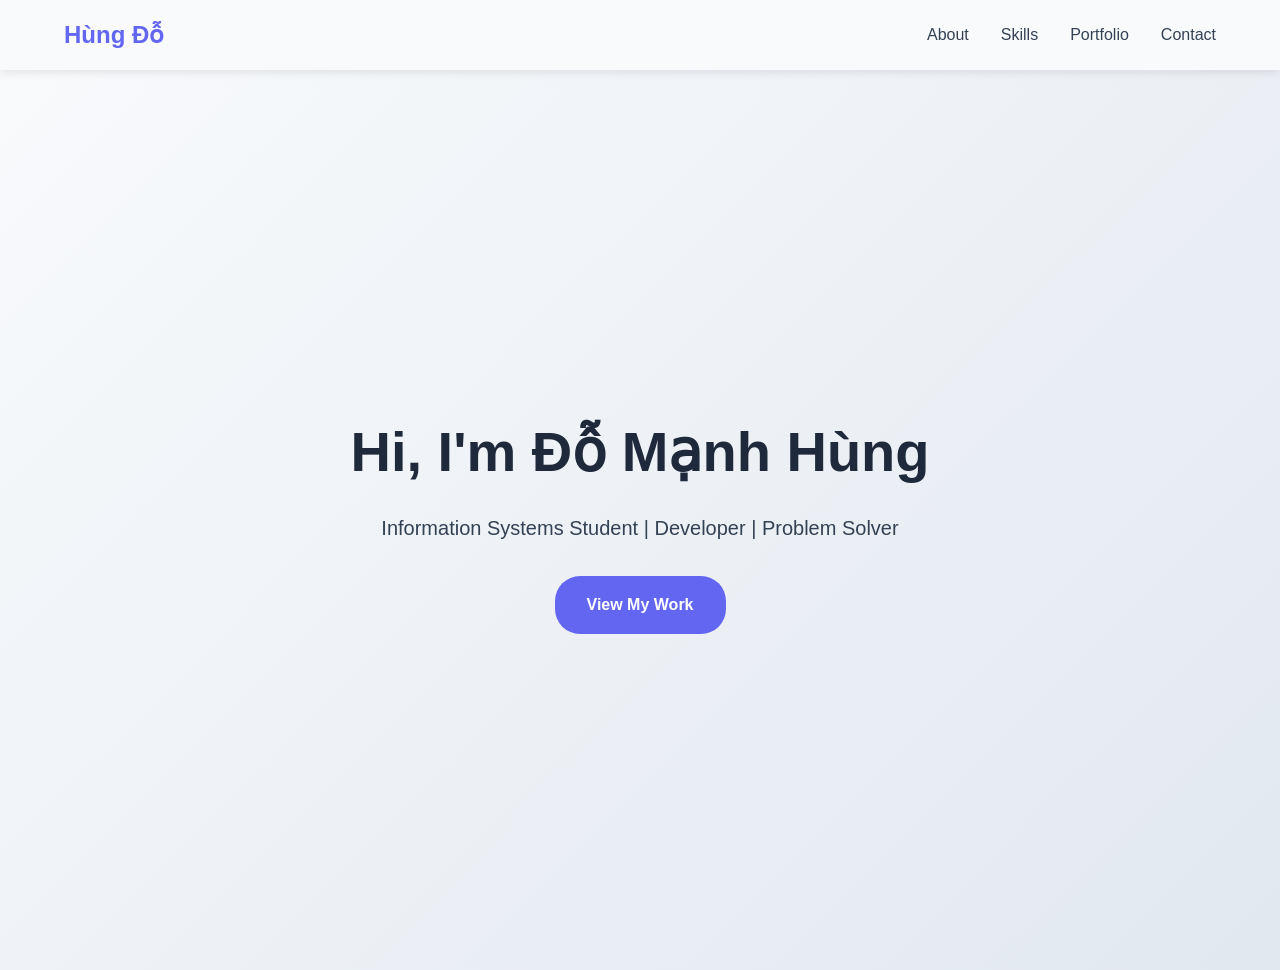
<file: session_01_html_css/projects/portfolio_sites/index.html>
<!DOCTYPE html>
<html lang="en">
<head>
    <meta charset="UTF-8">
    <meta name="viewport" content="width=device-width, initial-scale=1.0">
    <title>Đỗ Mạnh Hùng - Portfolio</title>
    <link rel="stylesheet" href="css/variables.css">
    <link rel="stylesheet" href="css/base.css">
    <link rel="stylesheet" href="css/header.css">
    <link rel="stylesheet" href="css/hero.css">
</head>
<body>

    <header>
        <div class="logo">Hùng Đỗ</div>
        
        <input type="checkbox" id="menu-toggle" class="menu-toggle">
        <label for="menu-toggle" class="hamburger">&#9776;</label>
        
        <nav class="nav-links">
            <a href="#about">About</a>
            <a href="#skills">Skills</a>
            <a href="#portfolio">Portfolio</a>
            <a href="#contact">Contact</a>
        </nav>
    </header>

    <main>
        <section class="hero">
            <h1>Hi, I'm Đỗ Mạnh Hùng</h1>
            <p>Information Systems Student | Developer | Problem Solver</p>
            <a href="#portfolio" class="cta-button">View My Work</a>
        </section>
    </main>

</body>
</html>
</file>
<file: session_01_html_css/projects/portfolio_sites/css/variables.css>
:root {
    --color-primary: #6366f1; 
    --color-secondary: #8b5cf6;
    --color-dark: #1e293b;
    --color-light: #f8fafc;
    --color-text: #334155;
    --font-main: 'Segoe UI', sans-serif;
}
</file>
<file: session_01_html_css/projects/portfolio_sites/css/base.css>
* {
    margin: 0;
    padding: 0;
    box-sizing: border-box;
}

body {
    font-family: var(--font-main);
    color: var(--color-text);
    background-color: var(--color-light);
    line-height: 1.6;
}

.cta-button {
    background: var(--color-primary);
    color: white;
    padding: 1rem 2rem;
    border: none;
    border-radius: 25px;
    text-decoration: none;
    font-weight: bold;
    cursor: pointer;
    transition: transform 0.3s ease, box-shadow 0.3s ease;
    display: inline-block;
}

.cta-button:hover {
    transform: scale(1.05);
    box-shadow: 0 5px 15px rgba(99, 102, 241, 0.4);
}
</file>
<file: session_01_html_css/projects/portfolio_sites/css/header.css>
header {
    position: sticky;
    top: 0;
    z-index: 1000;
    background: var(--color-light);
    box-shadow: 0 2px 10px rgba(0,0,0,0.1);
    display: flex;
    justify-content: space-between;
    align-items: center;
    padding: 1rem 5%;
}

.logo {
    font-size: 1.5rem;
    font-weight: bold;
    color: var(--color-primary);
}

.nav-links {
    display: flex;
    gap: 2rem;
}

.nav-links a {
    text-decoration: none;
    color: var(--color-text);
    font-size: 1rem;
    transition: color 0.3s ease;
}

.nav-links a:hover {
    color: var(--color-primary);
}

.menu-toggle { display: none; }
.hamburger { display: none; }

@media screen and (max-width: 768px) {
    .hamburger {
        display: block;
        font-size: 1.5rem;
        cursor: pointer;
    }
    
    .nav-links {
        display: none;
        position: absolute;
        top: 100%;
        left: 0;
        width: 100%;
        background: var(--color-light);
        flex-direction: column;
        text-align: center;
        padding: 1rem 0;
        box-shadow: 0 10px 10px rgba(0,0,0,0.1);
    }
    
    .nav-links a {
        padding: 0.5rem 0;
    }

    .menu-toggle:checked ~ .nav-links {
        display: flex;
    }
}
</file>
<file: session_01_html_css/projects/portfolio_sites/css/hero.css>
.hero {
    min-height: 100vh;
    display: flex;
    flex-direction: column;
    justify-content: center;
    align-items: center;
    text-align: center;
    background: linear-gradient(135deg, #f8fafc 0%, #e2e8f0 100%);
    padding: 0 1rem;
}

.hero h1 {
    font-size: 3.5rem;
    color: var(--color-dark);
    margin-bottom: 1rem;
}

.hero p {
    font-size: 1.25rem;
    margin-bottom: 2rem;
}

@media screen and (max-width: 768px) {
    .hero h1 {
        font-size: 2.5rem;
    }
}
</file>
